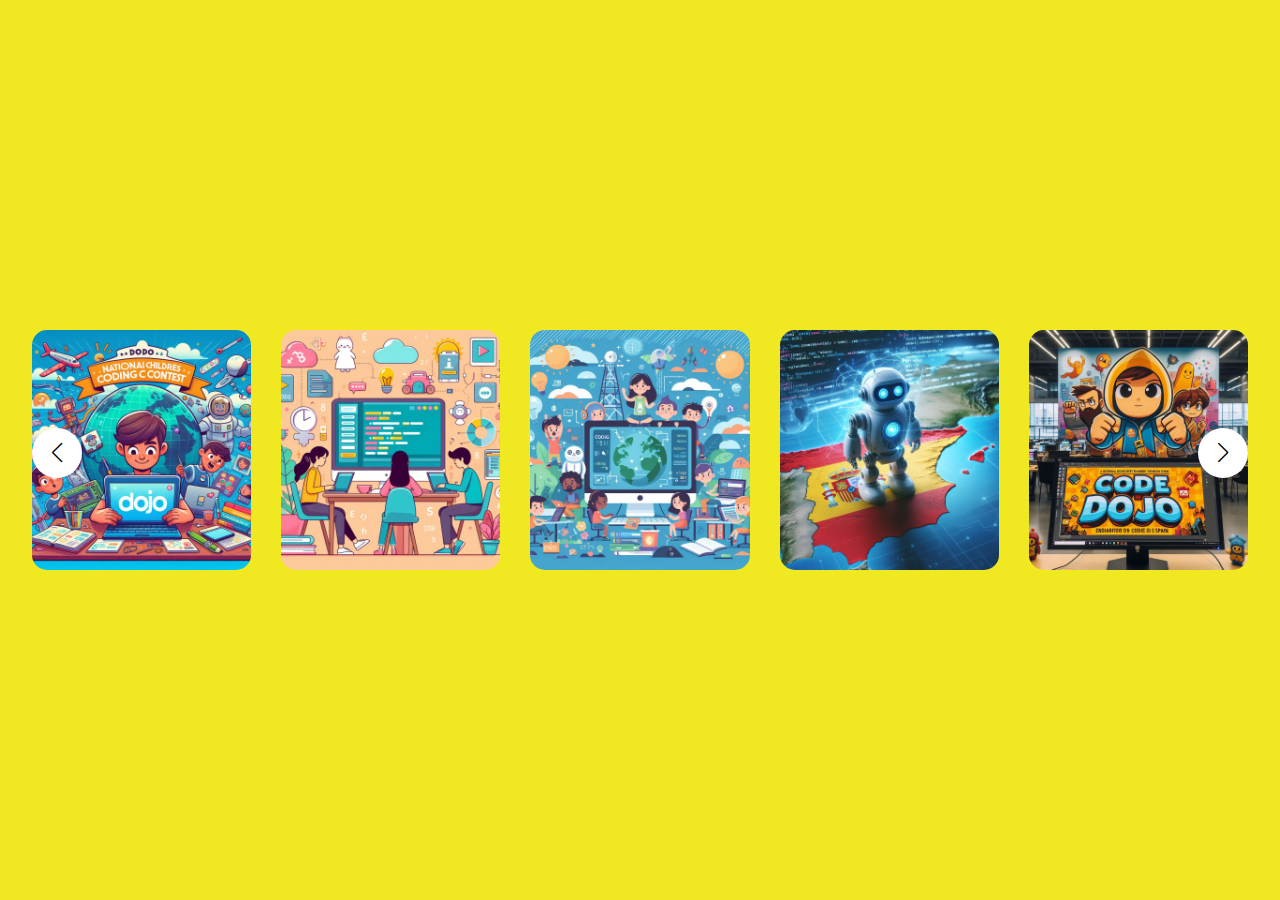
<file: card slider swiper/index.html>
<!DOCTYPE html>
<html lang="en">

<head>
    <meta charset="UTF-8">
    <meta name="viewport" content="width=device-width, initial-scale=1.0">
    <title>Document</title>
    <link rel="stylesheet" href="estilos.css">
    <link rel="stylesheet" href="https://cdn.jsdelivr.net/npm/swiper@11/swiper-bundle.min.css" />
</head>

<body>
    <div class="container">
        <div class="slider swiper mySwiper">
            <div class="image-items swiper-wrapper">
                <div class="image swiper-slide"><img src="images/1.jpg" alt=""></div>
                <div class="image swiper-slide"><img src="images/2.jpg" alt=""></div>
                <div class="image swiper-slide"><img src="images/3.jpg" alt=""></div>
                <div class="image swiper-slide"><img src="images/4.jpg" alt=""></div>
                <div class="image swiper-slide"><img src="images/5.jpg" alt=""></div>
                <div class="image swiper-slide"><img src="images/6.jpg" alt=""></div>
                <div class="image swiper-slide"><img src="images/7.jpg" alt=""></div>
                <div class="image swiper-slide"><img src="images/8.jpg" alt=""></div>
                <div class="image swiper-slide"><img src="images/9.jpg" alt=""></div>
            </div>
            <div class="swiper-button-next arrowButton right"></div>
            <div class="swiper-button-prev arrowButton left"></div>
            <!-- <div class="swiper-pagination"></div> -->
        </div>
    </div>
    <script src="https://cdn.jsdelivr.net/npm/swiper@11/swiper-bundle.min.js"></script>
    <script src="index.js"></script>
</body>

</html>
</file>
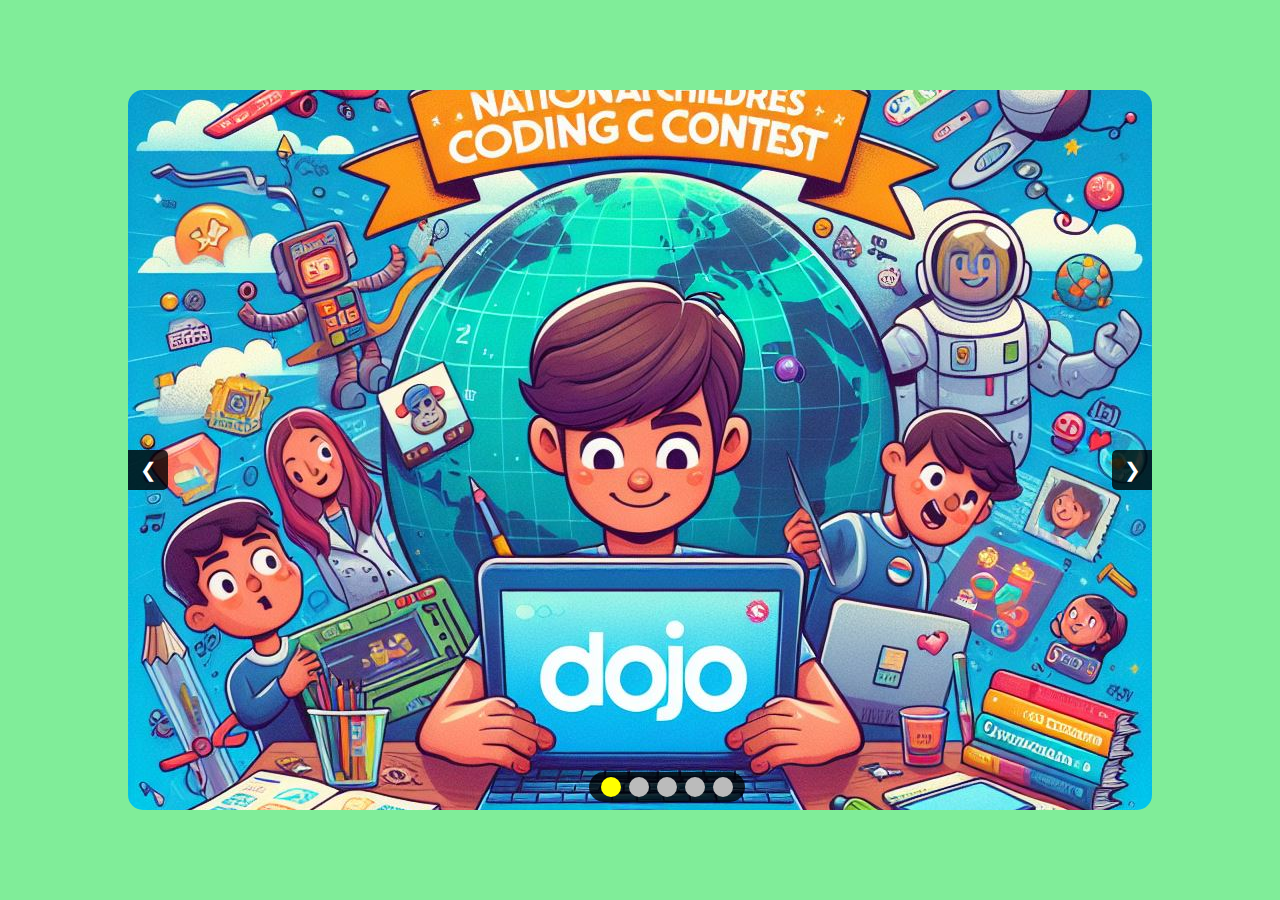
<file: slider/index.html>
<!DOCTYPE html>
<html lang="en">

<head>
    <meta charset="UTF-8">
    <meta name="viewport" content="width=device-width, initial-scale=1.0">
    <title>Image Slider</title>
    <link rel="stylesheet" href="estilos.css">
</head>

<body>
    <div class="container">
        <div class="image">
            <img src="images/1.jpg" alt="">
        </div>
        <div class="image">
            <img src="images/2.jpg" alt="">
        </div>
        <div class="image">
            <img src="images/3.jpg" alt="">
        </div>
        <div class="image">
            <img src="images/4.jpg" alt="">
        </div>
        <div class="image">
            <img src="images/5.jpg" alt="">
        </div>
        <div class="button">
            <a onclick="nextimg(-1)" class="prev">&#10094;</a>
            <a onclick="nextimg(1)" class="next">&#10095;</a>
        </div>
        <div class="dots">
            <span class="dot" onclick="currentSlide(1)"></span>
            <span class="dot" onclick="currentSlide(2)"></span>
            <span class="dot" onclick="currentSlide(3)"></span>
            <span class="dot" onclick="currentSlide(4)"></span>
            <span class="dot" onclick="currentSlide(5)"></span>
        </div>
    </div>

    <script src="index.js"></script>
</body>

</html>
</file>
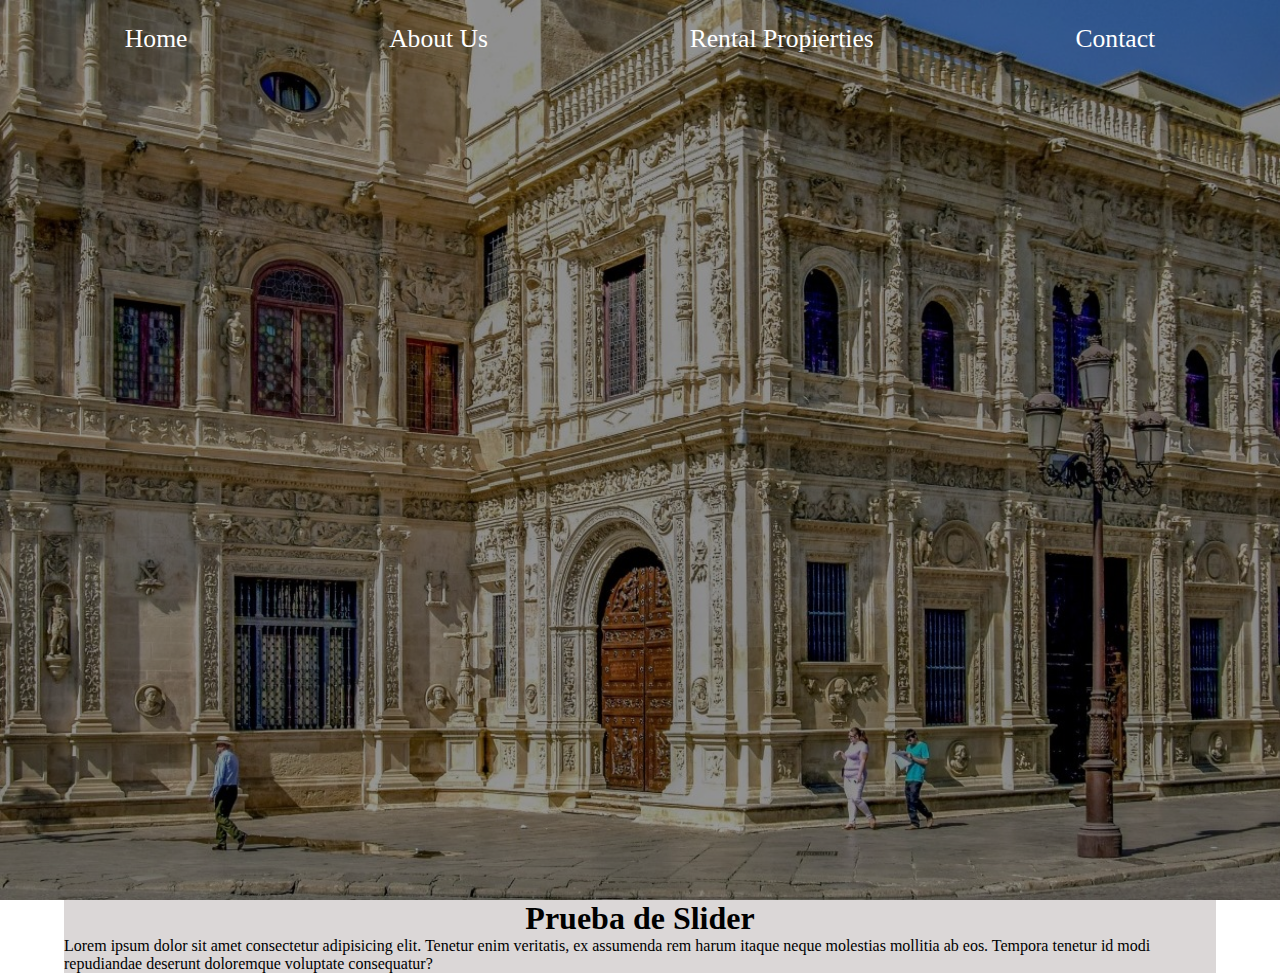
<file: transiciones entre imágenes/index.html>
<!DOCTYPE html>
<html lang="en">

<head>
    <meta charset="UTF-8">
    <meta name="viewport" content="width=device-width, initial-scale=1.0">
    <title>Document</title>
    <link rel="stylesheet" href="estilos.css">
    <script src="https://ajax.googleapis.com/ajax/libs/jquery/3.6.4/jquery.min.js"></script>
</head>
<body>
    <header>
        <div class="contenedor">
            <div class="imagen-encabezado">
                <nav>
                    <ul>
                        <li><a href="">Home</a></li>
                        <li><a href="">About Us</a></li>
                        <li><a href="">Rental Propierties</a></li>
                        <li><a href="">Contact</a></li>
                    </ul>
                </nav>
                <!-- <img id="imagen-header" src="pexels-emilio-sánchez-13350430.jpg" alt=""> -->
                <img class="no_opacidad" id="imagen-header1" src="pexels-emilio-sánchez-13350430.jpg" alt="">
                <img class="opacidad" id="imagen-header2" src="pexels-javier-gonzalez-1143416.jpg" alt="">
                <img class="opacidad" id="imagen-header3" src="pexels-reinhard-bruckner-4605666.jpg" alt="">
            </div>
        </div>
    </header>

    <main>
        <h1 class="animate__animated animate__bounce">Prueba de Slider</h1>
        <p>Lorem ipsum dolor sit amet consectetur adipisicing elit. Tenetur enim veritatis,
            ex assumenda rem harum itaque neque molestias mollitia ab eos. Tempora tenetur id
            modi repudiandae deserunt doloremque voluptate consequatur?</p>
    </main>
    <!-- <script src="script.js"></script> -->
    <!-- <script src="script2.js"></script> -->
    <script src="script3.js"></script>
</body>

</html>
</file>
<file: card slider swiper/estilos.css>
* {
  margin: 0;
  padding: 0;
  box-sizing: border-box;
}

body {
  height: 100vh; 
  display: flex;
  justify-content: center;
  align-items: center;
  background-color: #f0e922;
}

.container {
  width: 100%;
  height: 240px;
}

.slider {
  margin: 0 40px;
  height: 100%;
  overflow: hidden;
  position: relative;
}

.slider .image-items {
  height: 100%;

}

.slider .image-items .image{
    height: 100%;
  }

.slider .image-items .image img {
  height: 100%;
  display: block;
  width: 100%;
  object-fit: cover;
  border-radius: 15px;
}

.swiper {
  width: 95%;
  height: 100%;
}

.swiper-slide {
  text-align: center;
  font-size: 18px;
  background: #fff;
  display: flex;
  justify-content: center;
  align-items: center;
  background: transparent;
}

.swiper-slide img {
  display: block;
  width: 80%;
  height: 80%;
  object-fit: cover;
}

.swiper {
  margin-left: auto;
  margin-right: auto;
}

.arrowButton {
   position: absolute !important;
   top: 50% !important;
   color: black !important;
   width: 50px !important;
   height: 50px !important;
   border-radius: 50% !important;
   background-color: white !important;
   padding: 10px !important;
}

.arrowButton.left{
    left: 0 !important;
}

.arrowButton.right{
    right: 0 !important;
}

.arrowButton::after{
    font-size: 20px !important;
}

@media only screen and (max-width: 868px){
    .slider{
        margin: 0 20px;
    }
}
</file>
<file: slider/estilos.css>
* {
  margin: 0;
  padding: 0;
  box-sizing: border-box;
}

body {
  width: 100%;
  height: 100vh;
  display: flex;
  justify-content: center;
  background: #80ed99;
}

.container {
  width: 80%;
  height: 80vh;
  margin: auto;
  position: relative;
}

.container .image{
    display: none;
}

.container .image img {
  width: 100%;
  height: 80vh;
  object-fit: cover;
  border-radius: 15px;
  overflow: hidden;
}

.container .button {
  position: absolute;
  top: 50%;
  left: 0;
  width: 100%;
  display: flex;
  justify-content: space-between;
  z-index: 5;
}

.container .button a{
    width: 40px;
    height: 40px;
    text-align: center;
    line-height: 40px;
    vertical-align: middle;
    align-items: center;
    cursor: pointer;
    color: white;
    background: rgba(0, 0, 0, 0.8);
    font-size: 20px;
    user-select: none;
}

.container .button .prev{
    border-radius: 0 5px 5px 0;
}

.container .button .next{
    border-radius: 5px 0 0 5px;
}

.dots {
    text-align: center;
    position: absolute;
    bottom: 8px;
    left: 45%;
    background: rgba(0, 0, 0, 0.8);
    padding: 5px 10px;
    height: 30px;
    border-radius: 15px;
}

.dot{
    cursor: pointer;
    height: 20px;
    width: 20px;
    border-radius: 50%;
    background: #bbb;
    display: inline-block;
    margin: 0 2px;
}

.active, .dot:hover{
    background: yellow;

}
</file>
<file: transiciones entre imágenes/estilos.css>
* {
  margin: 0;
  padding: 0;
  box-sizing: border-box;
}

/* Forma 2 */
.contenedor {
  position: relative;
  height: 100vh;
}

nav {
  width: 100%;
  background-color: transparent;
  padding: 1.5rem;
  /* Forma 2 */
  position: absolute;
  z-index: 0;
}

nav ul {
  display: flex;
  justify-content: space-around;
}

nav ul li {
  list-style: none;
}

nav ul li a {
  text-decoration: none;
  font-size: 1.6rem;
  color: white;
}

.imagen-encabezado img {
  width: 100vw;
  height: 100vh;
  position: relative;
  z-index: -1;
  filter: brightness(60%);
}

main {
  background-color: rgb(219, 215, 215);
  width: 90%;
  margin: auto;
}

main h1 {
  text-align: center;
}

/* --------------------------------------Forma 2--------------------------- */

/* #imagen-header1 {
  z-index: -1;
  position: absolute;
  opacity: 1;
}

#imagen-header2 {
  z-index: -2;
  position: absolute;
  opacity: 0;
}

#imagen-header3 {
  z-index: -3;
  position: absolute;
  opacity: 0;
} */

/* ----------------------------------Forma 3--------------------------------------- */
#imagen-header1 {
  z-index: -1;
  position: absolute;
  /* opacity: 0; */
}

#imagen-header2 {
  z-index: -2;
  position: absolute;
  /* opacity: 0; */
}

#imagen-header3 {
  z-index: -3;
  position: absolute;
}

.opacidad{
  visibility: hidden;
  transition: visibility 2s linear 500ms, opacity 3000ms;
  opacity: 0;
}

.no_opacidad{
  visibility: visible;
  opacity: 1;
  transition: visibility 2s linear 0s, opacity 3000ms;
}


@keyframes opacidad {
  0% {
    opacity: 1;
  }
  100% {
    opacity: 0;
  }
}

@keyframes no_opacidad {
  0% {
    opacity: 0;
  }
  100% {
    opacity: 1;
  }
}
</file>
